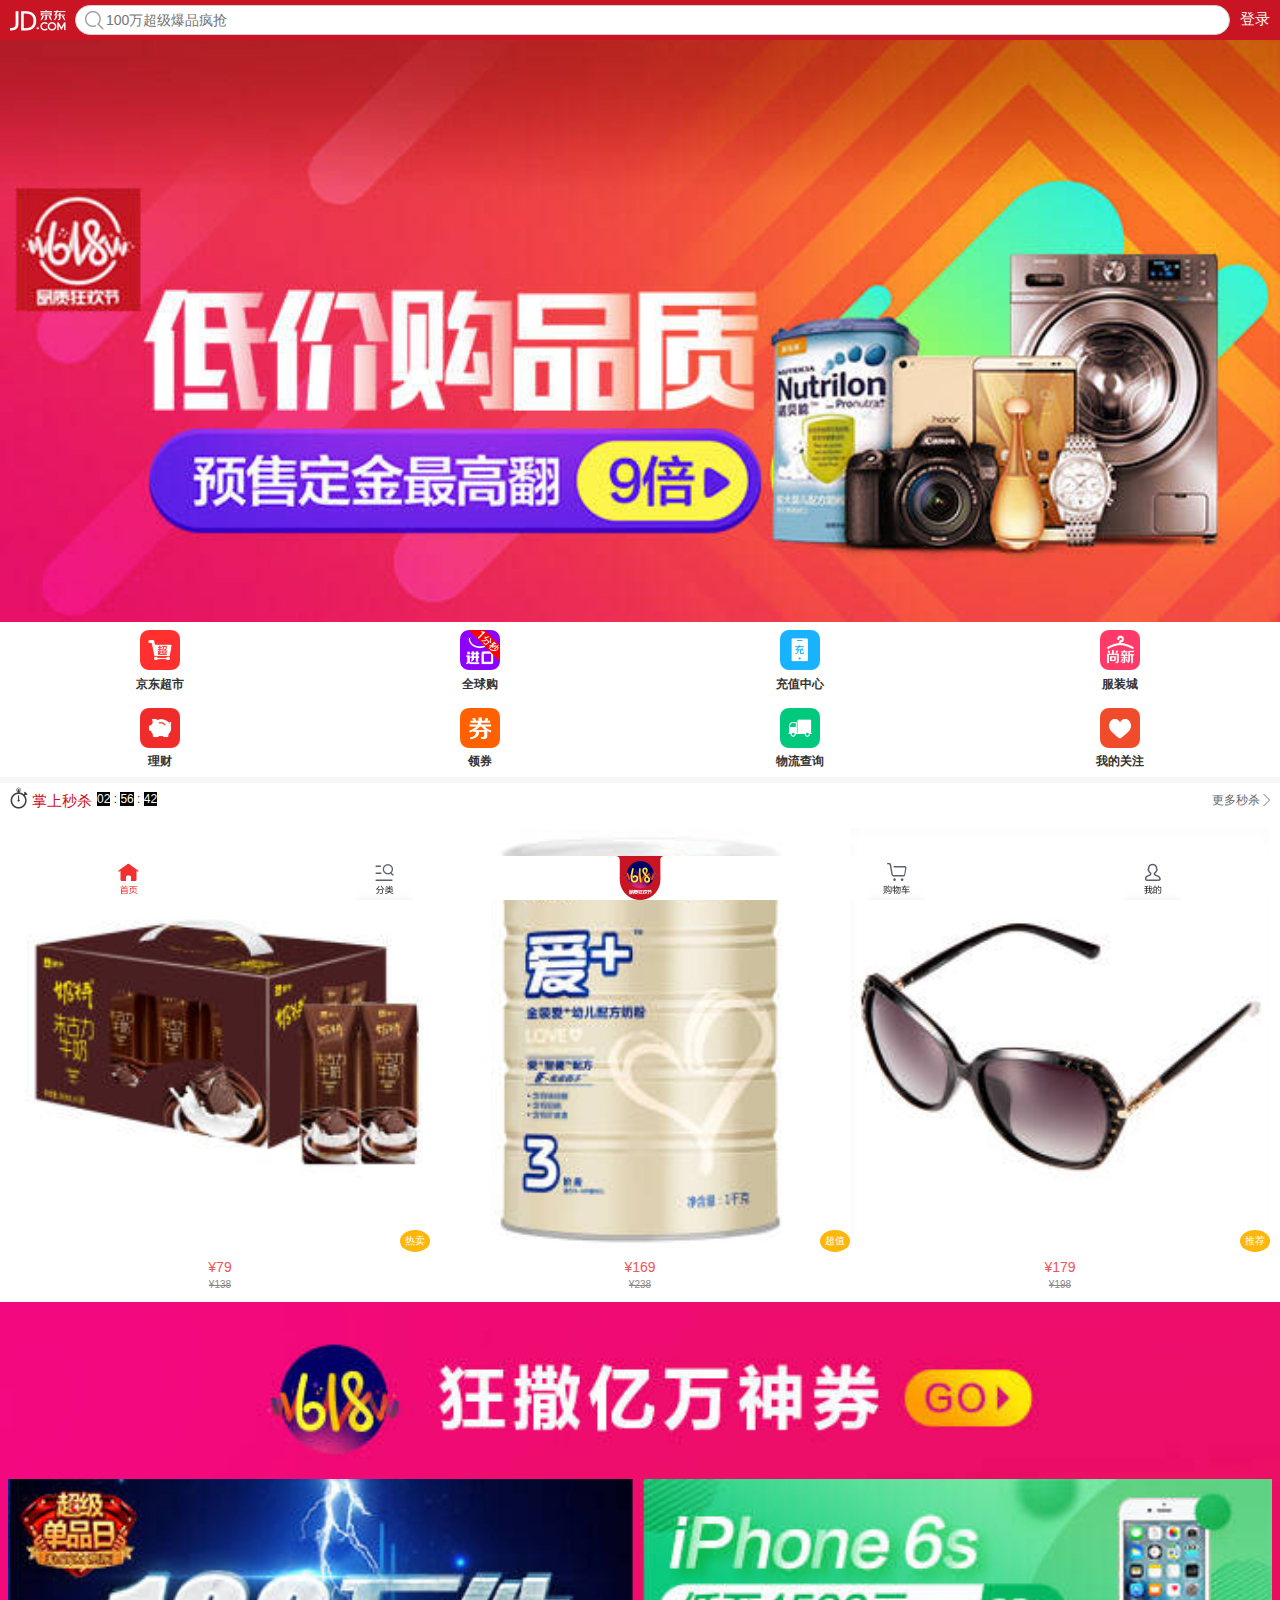
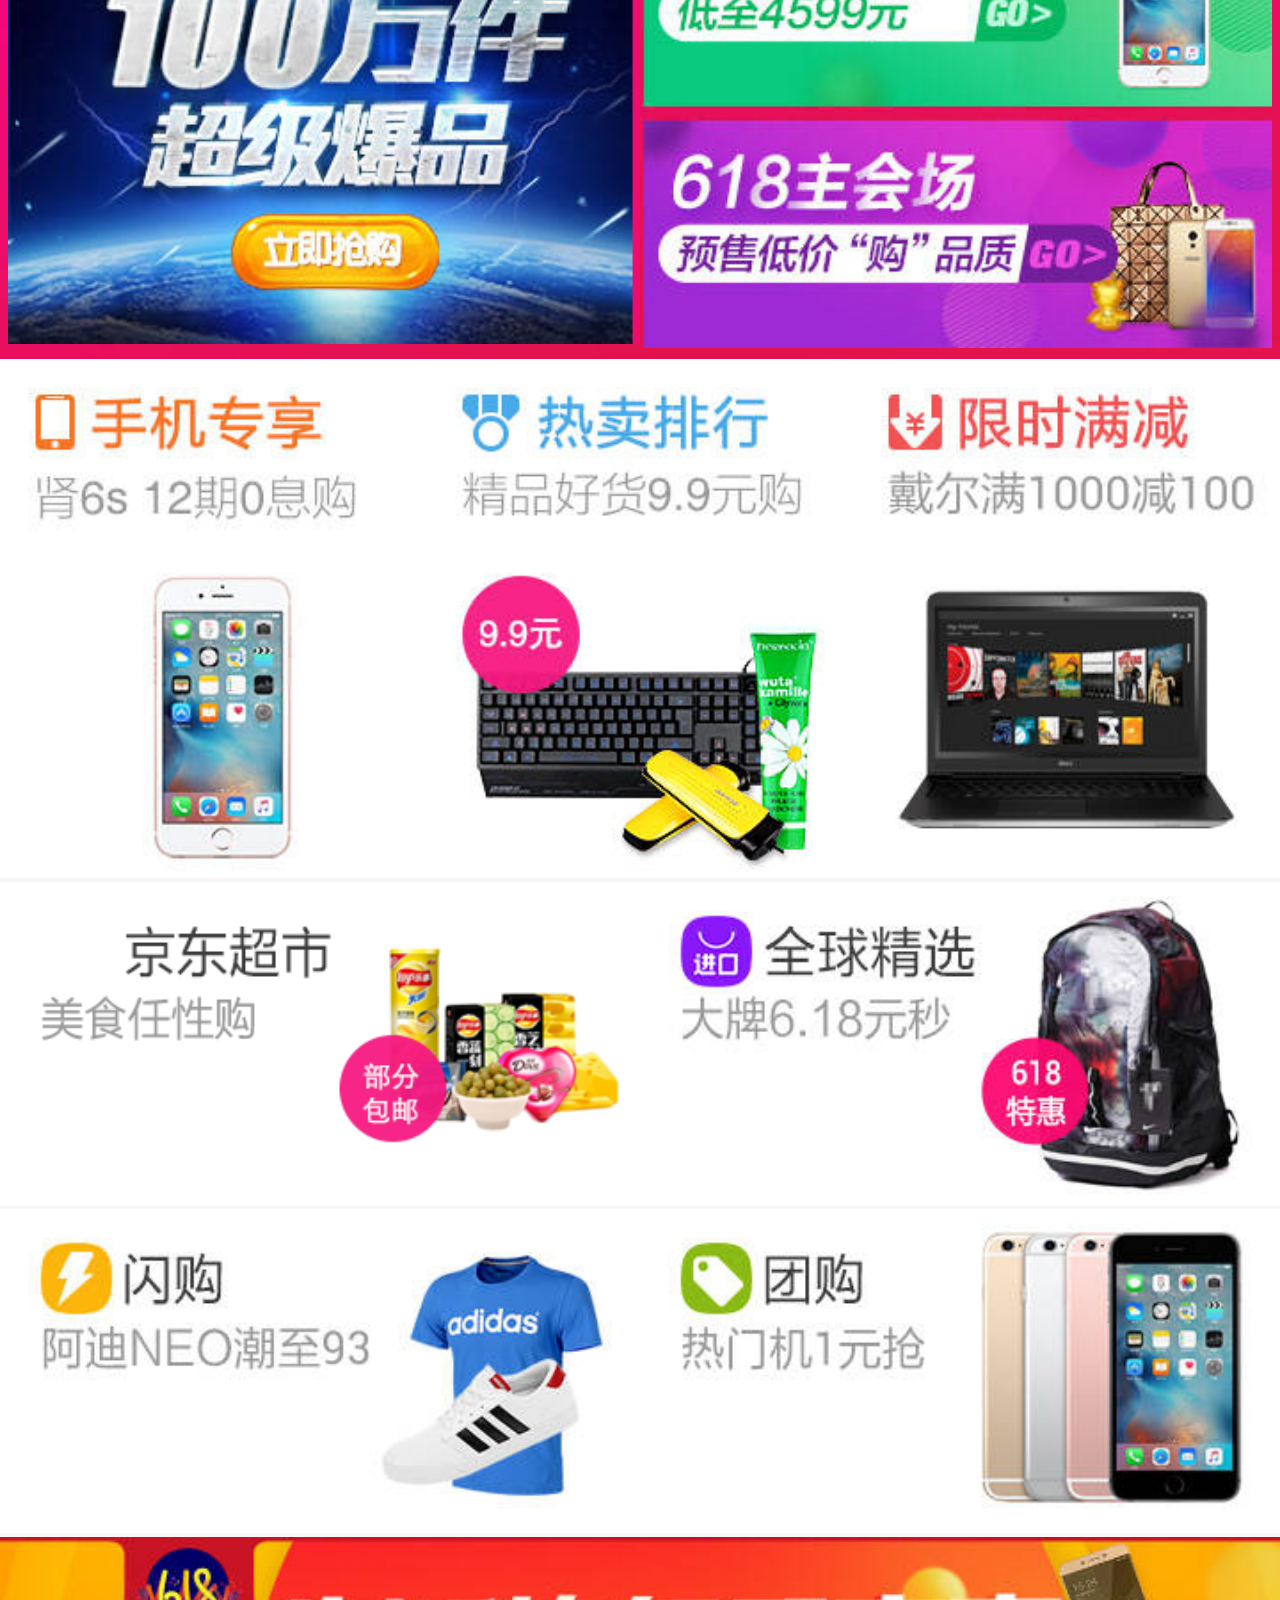
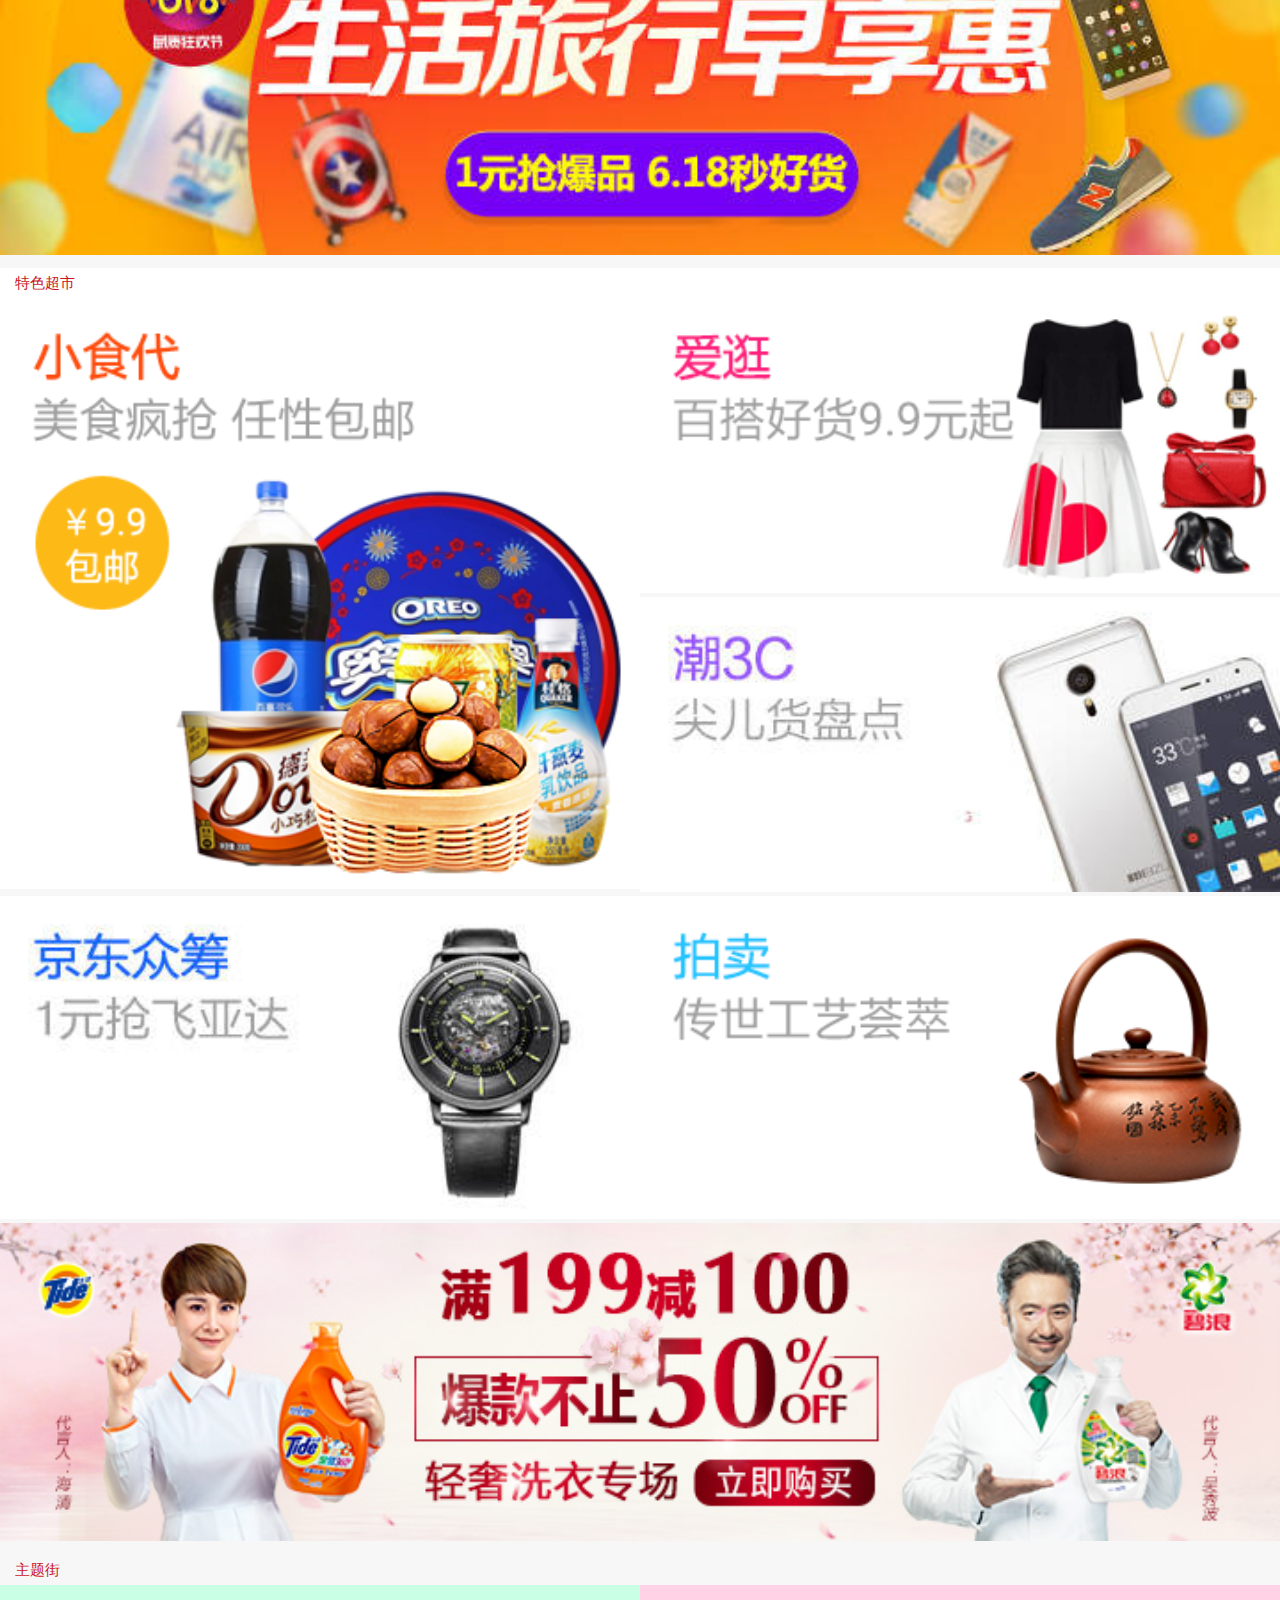
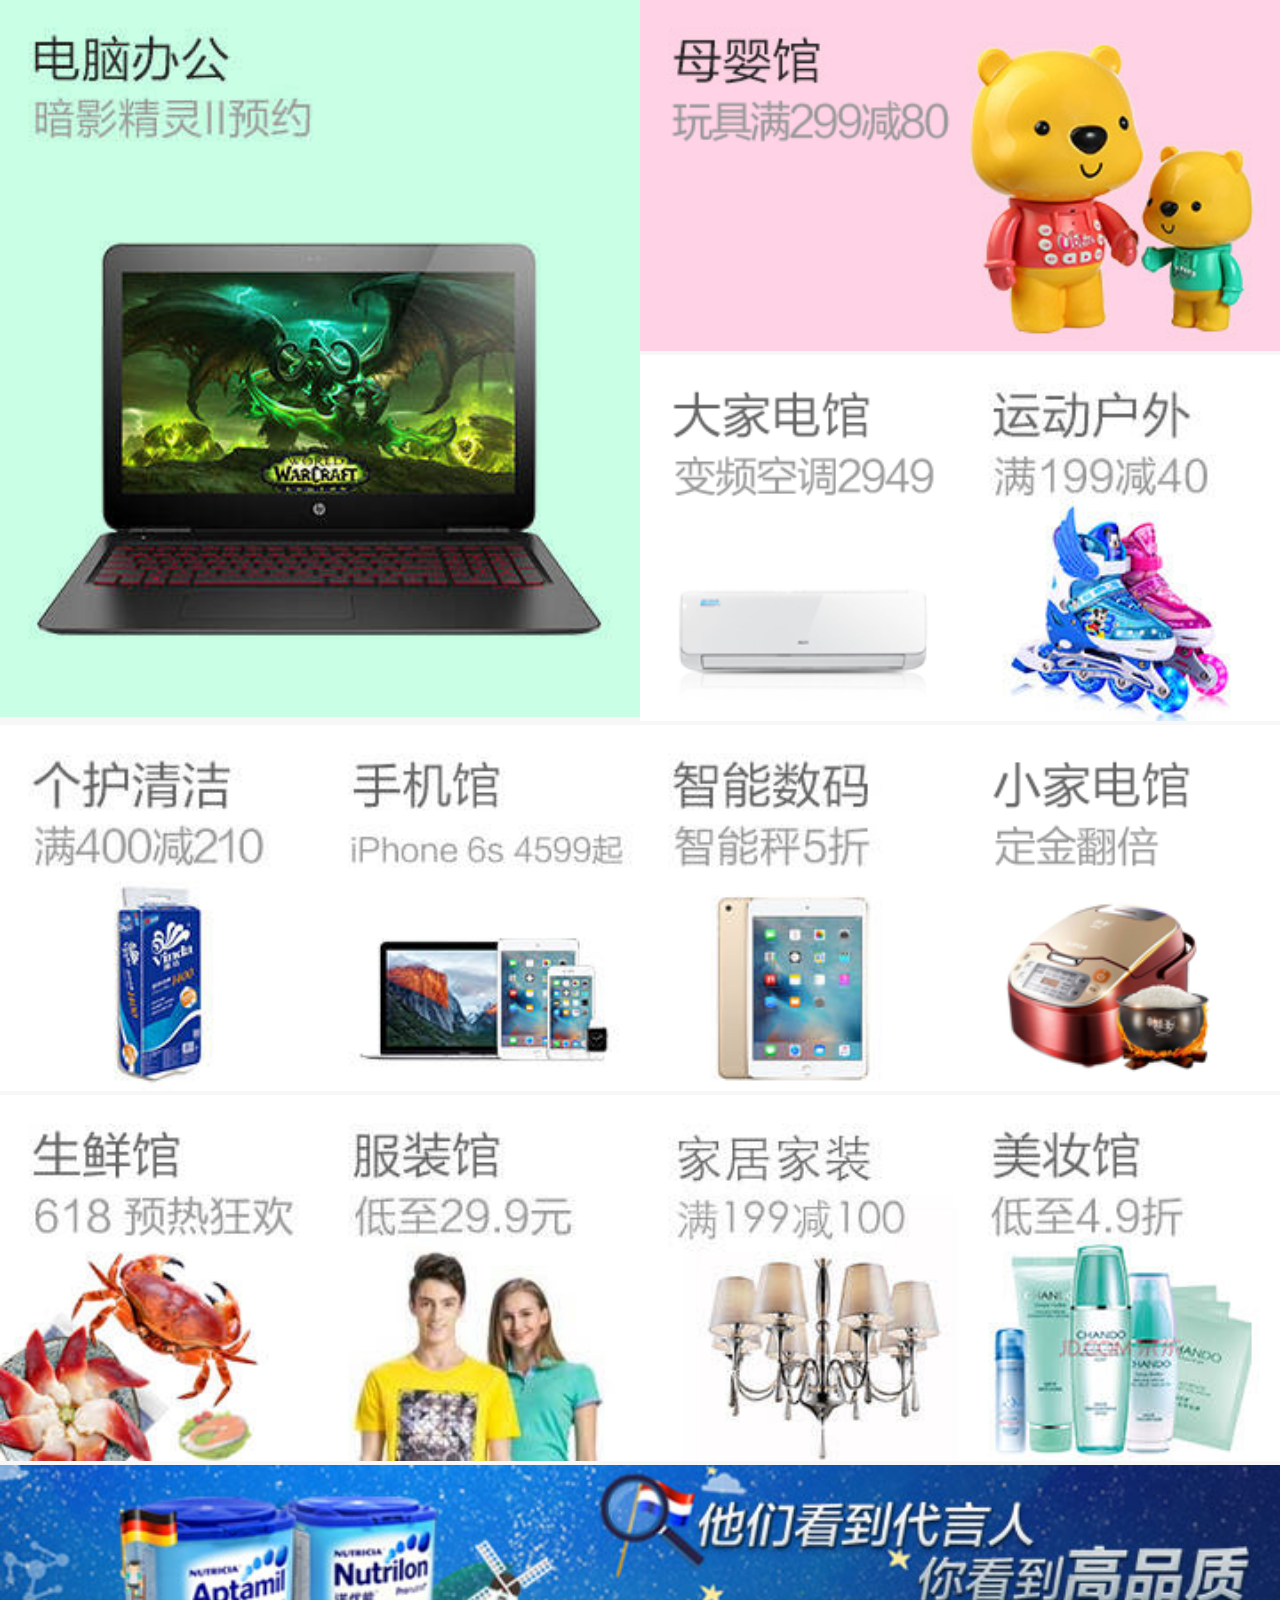
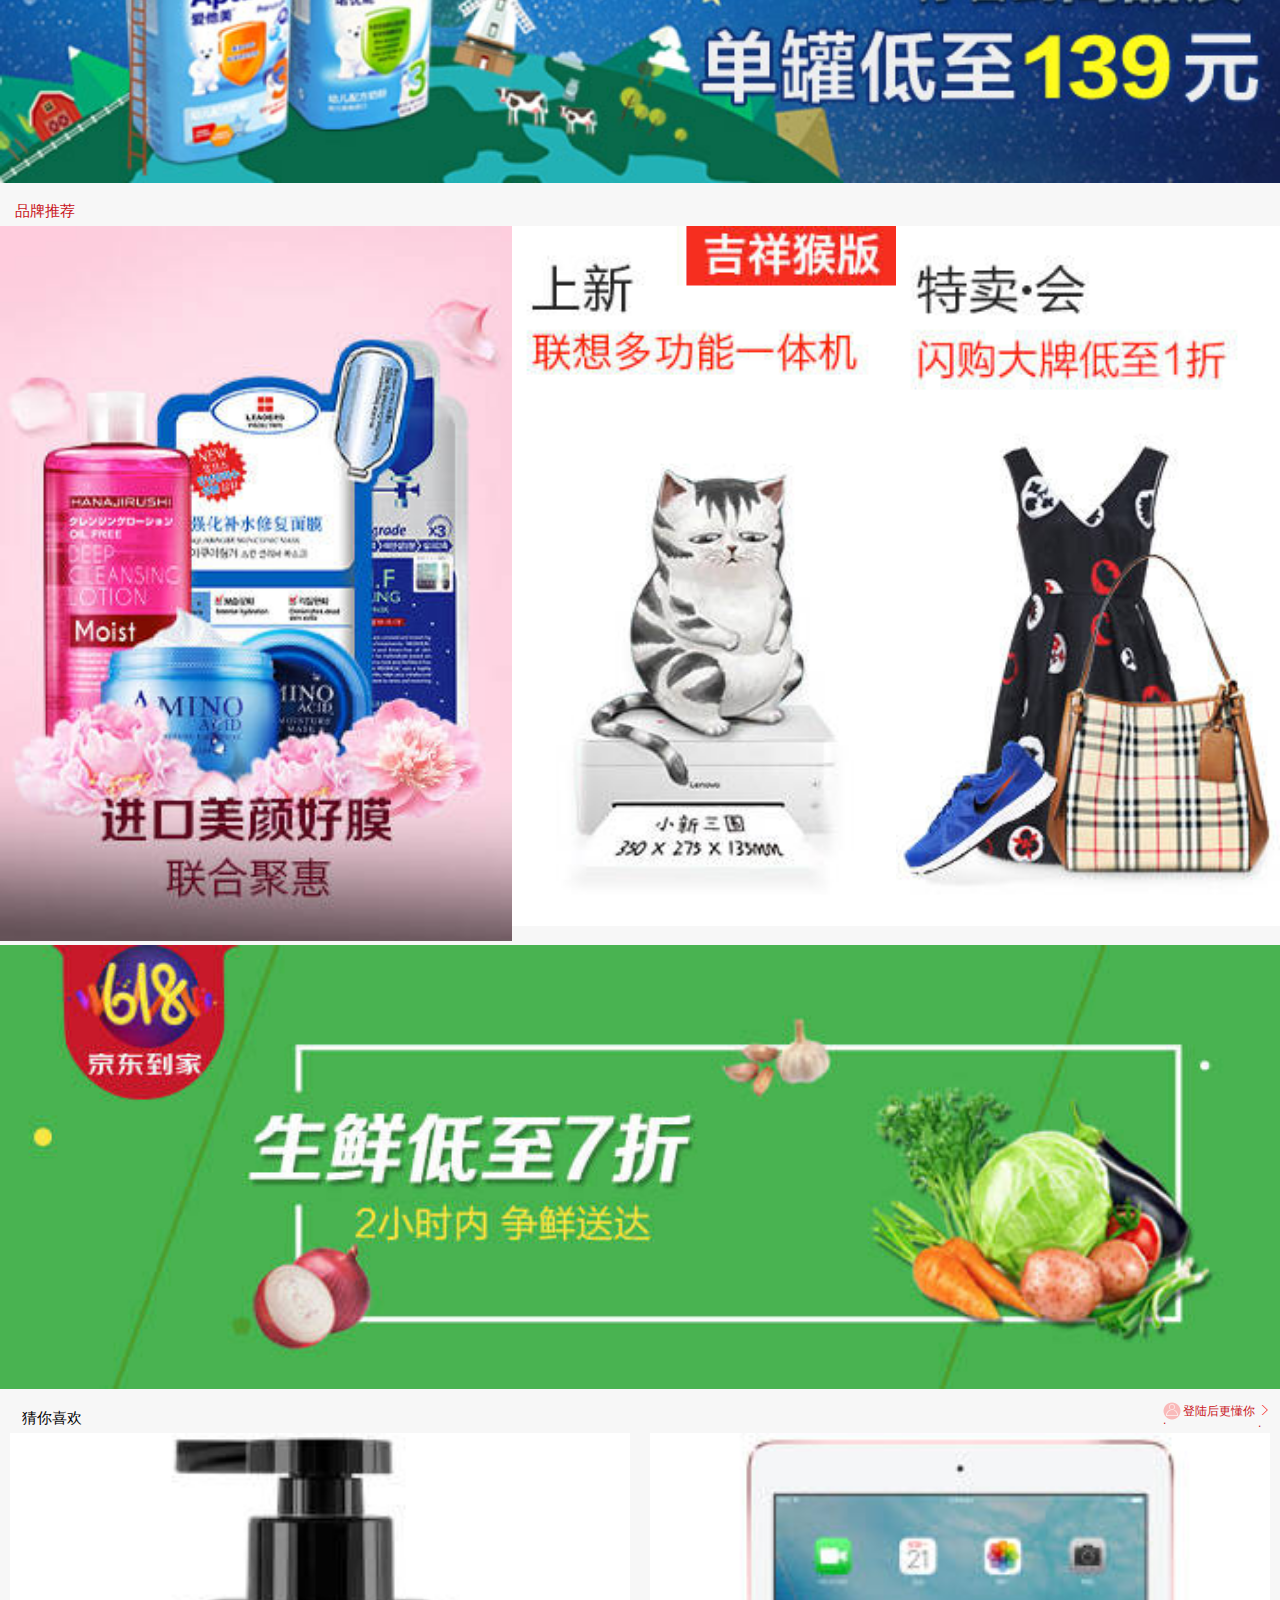
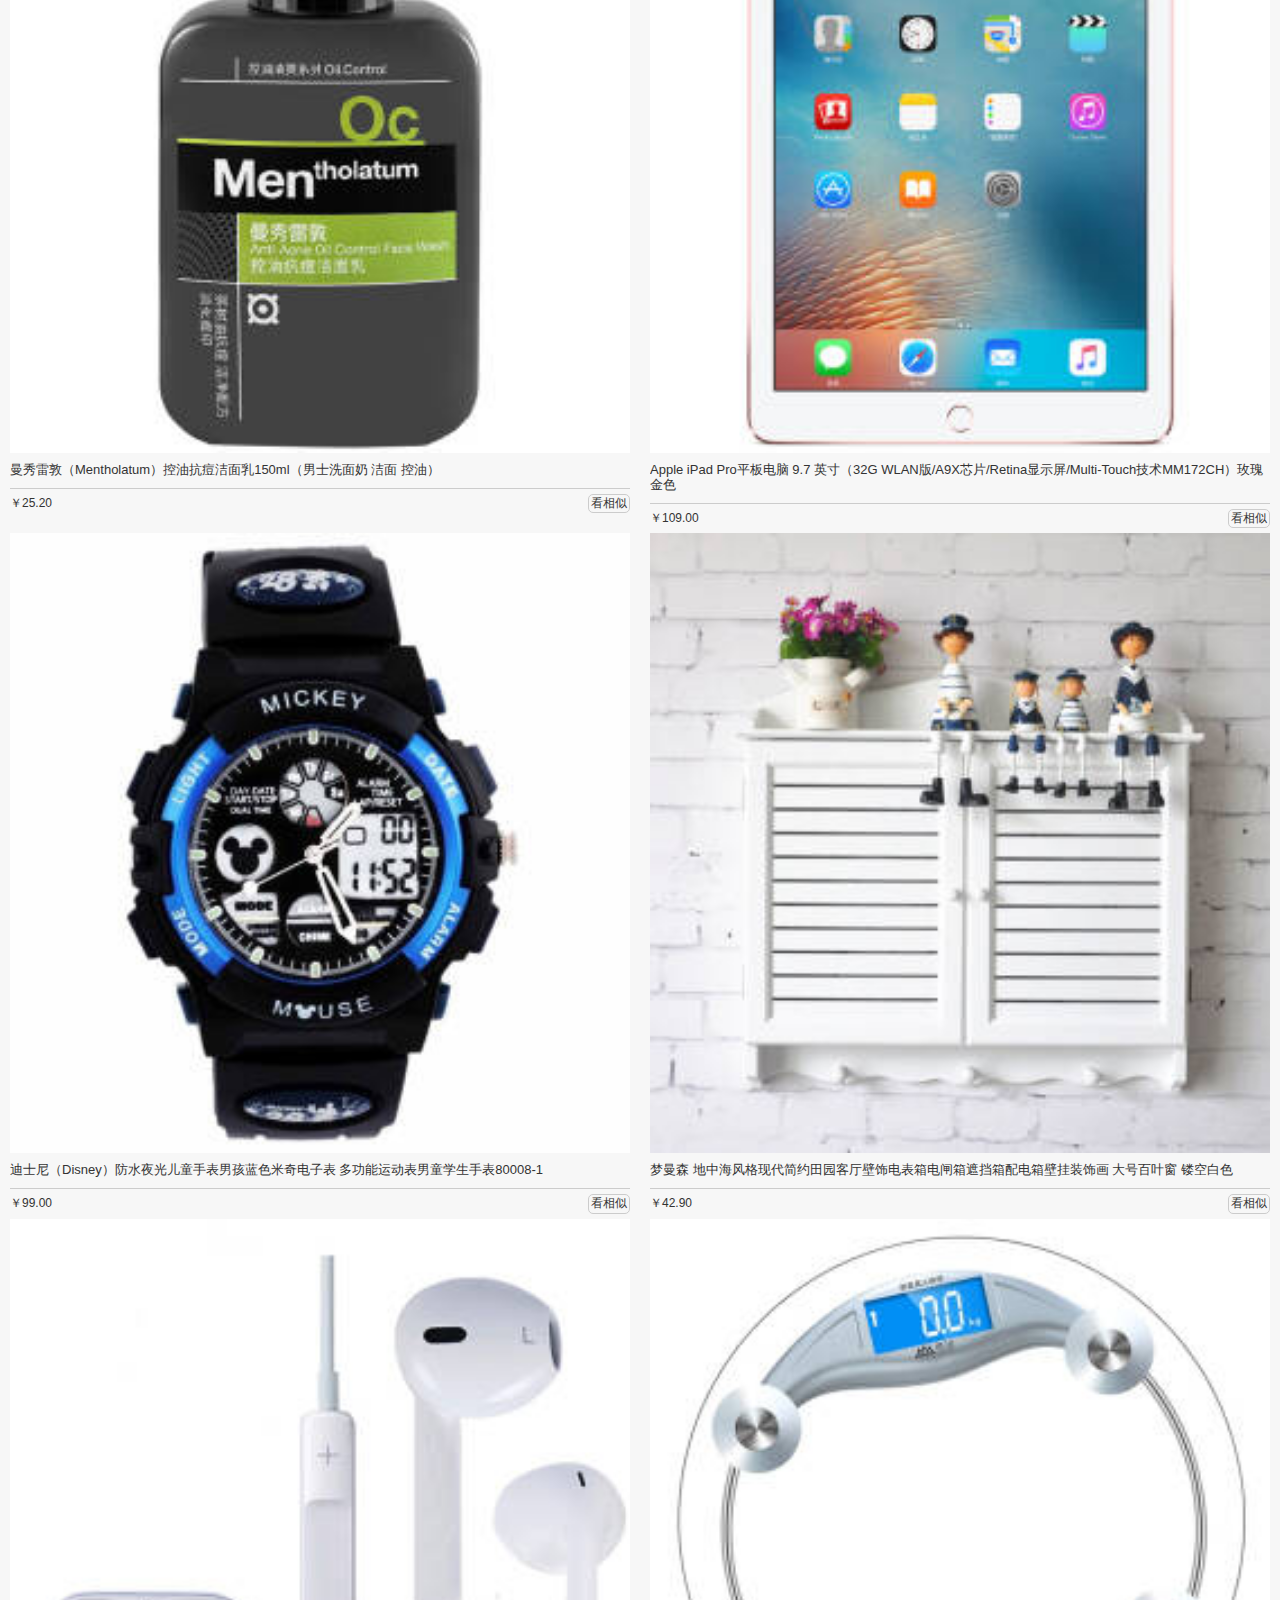
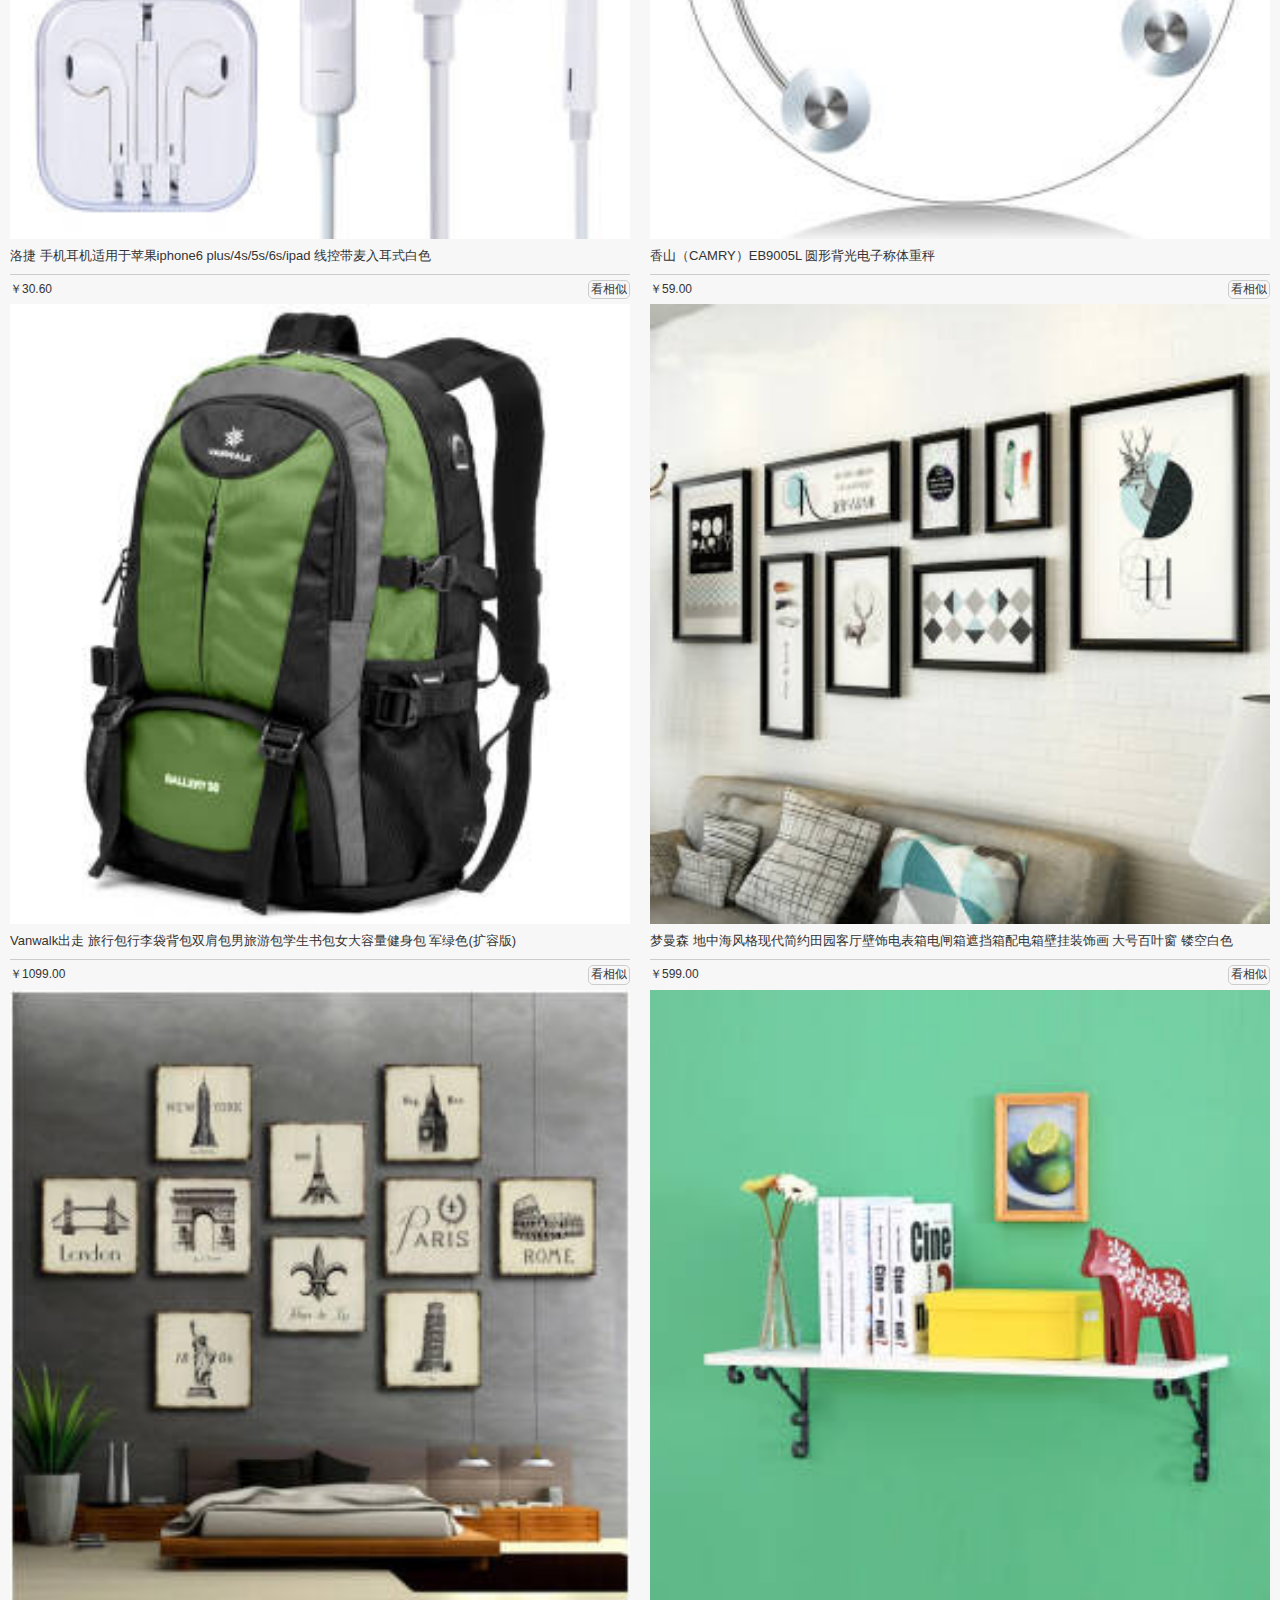
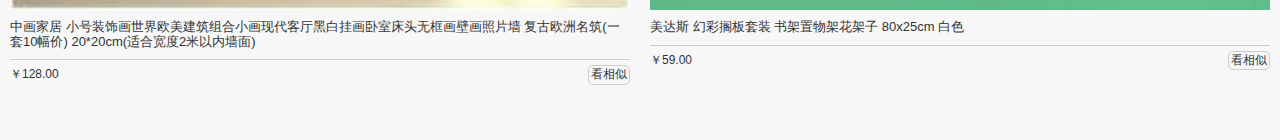
<file: web/index.html>
<!DOCTYPE html>
<html lang="en">
<head>
    <meta charset="UTF-8"/>
    <meta name="viewport" content="width=device-width,initial-scale=1.0"/>
    <title>jd</title>
    <link rel="stylesheet" type="text/css" href="css/normalize.css">
    <link rel="stylesheet" type="text/css" href="css/reset.css">
    <link rel="stylesheet" type="text/css" href="css/index.css">
    <link rel="shortcut icon" type="image/x-icon" href="favicon.ico"/>
</head>
<body>
<!-- 容器 -->
<div id="jd">
    <!-- 固定顶部搜索 -->
    <div class="jd_top">
        <!-- logo -->
        <div class="logo"></div>
        <!-- 搜索框 -->
        <div class="search">
            <i class="icon"></i>
            <!-- 搜索 -->
            <input type="text" placeholder="100万超级爆品疯抢">
        </div>
        <!-- 登录 -->
        <div class="go">
            <a href="javascript:;" class="login">登录</a>
        </div>
    </div>
    <!-- 内容 -->
    <div class="main">
        <!-- 轮播图 -->
        <div class="dong">
            <ul>
                <li><a href="javascript:;"><img src="./upload/slide_1.jpg" alt=""/></a></li>
            </ul>
        </div>
        <div class="nav">
            <ul>
                <li>
                    <a href="javascript:;">
                        <img src="./images/nav_1.png" alt=""/>
                        <b>京东超市</b>
                    </a>
                </li>
                <li>
                    <a href="javascript:;">
                        <img src="./images/nav_2.png" alt=""/>
                        <b>全球购</b>
                    </a>
                </li>
                <li>
                    <a href="javascript:;">
                        <img src="./images/nav_3.png" alt=""/>
                        <b>充值中心</b>
                    </a>
                </li>
                <li>
                    <a href="javascript:;">
                        <img src="./images/nav_4.png" alt=""/>
                        <b>服装城</b>
                    </a>
                </li>
                <li>
                    <a href="javascript:;">
                        <img src="./images/nav_5.png" alt=""/>
                        <b>理财</b>
                    </a>
                </li>
                <li>
                    <a href="javascript:;">
                        <img src="./images/nav_6.png" alt=""/>
                        <b>领券</b>
                    </a>
                </li>
                <li>
                    <a href="javascript:;">
                        <img src="./images/nav_7.png" alt=""/>
                        <b>物流查询</b>
                    </a>
                </li>
                <li>
                    <a href="javascript:;">
                        <img src="./images/nav_8.png" alt=""/>
                        <b>我的关注</b>
                    </a>
                </li>
            </ul>
        </div>
        <div class="seckill">
            <!-- 标题 -->
            <div class="title">
                <!-- 标题 -->
                <h6>掌上秒杀</h6>
                <!-- 倒计时 -->
                <div class="time">
                    <span>02</span>
                    <i>:</i>
                    <span>56</span>
                    <i>:</i>
                    <span>42</span>
                </div>
                <!-- 更多 -->
                <a href="javascript:;" class="more">更多秒杀</a>
            </div>
            <!-- 商品 -->
            <div class="shop">
                <ul>
                    <li>
                        <a href="javascript:;">
                            <img src="./upload/seckill_1.jpg" alt="">
                            <b>热卖</b>
                        </a>

                        <div class="price">
                            <span>¥79</span>
                            <span>¥138</span>
                        </div>
                    </li>
                    <li>
                        <a href="javascript:;">
                            <img src="./upload/seckill_2.jpg" alt="">
                            <b>超值</b>
                        </a>

                        <div class="price">
                            <span>¥169</span>
                            <span>¥238</span>
                        </div>
                    </li>
                    <li>
                        <a href="javascript:;">
                            <img src="./upload/seckill_3.jpg" alt="">
                            <b>推荐</b>
                        </a>

                        <div class="price">
                            <span>¥179</span>
                            <span>¥198</span>
                        </div>
                    </li>
                </ul>
            </div>
        </div>
        <!-- 活动 -->
        <div class="huodong">
            <img class="tu" src="./upload/banner_bg.jpg" alt="">
            <ul>
                <li>
                    <a href="javascript:;">
                        <img src="./upload/banner_1.jpg" alt="">
                    </a>
                </li>
                <li>
                    <a href="javascript:;">
                        <img src="./upload/banner_2.jpg" alt="">
                    </a>
                    <a href="javascript:;">
                        <img src="./upload/banner_3.jpg" alt="">
                    </a>
                </li>
            </ul>
        </div>
        <!-- 主营 -->
        <div class="zhuying">
            <ul class="box">
                <li><a href="javascript:;"><img src="./upload/major_1.jpg" alt=""/></a>
                </li>
                <li><a href="javascript:;"><img src="./upload/major_2.jpg" alt=""/></a>
                </li>
                <li><a href="javascript:;"><img src="./upload/major_3.jpg" alt=""/></a>
                </li>
            </ul>

            <ul class="box1">
                <li>
                    <a href=""><img src="./upload/major_4.jpg" alt=""/></a>
                </li>
                <li>
                    <a href=""><img src="./upload/major_5.jpg" alt=""/></a>
                </li>
                <li>
                    <a href=""><img src="./upload/major_6.jpg" alt=""/></a>

                </li>
                <li>
                    <a href=""><img src="./upload/major_7.jpg" alt=""/></a>
                </li>
            </ul>
        </div>
        <!-- 广告 -->
        <div class="advert">
            <img src="./upload/advert_1.jpg" alt="">
        </div>
        <!-- 特色超市 -->
        <div class="supermarket">
            <h2>特色超市</h2>
            <ul>
                <li><a href="javascript:;"><img src="./upload/market_1.jpg" alt=""/></a></li>
                <li><a href="javascript:;"><img src="./upload/market_2.jpg" alt=""/></a>
                    <a href="javascript:;"><img src="./upload/market_3.jpg" alt=""/></a>
                </li>
                <li><a href="javascript:;"><img src="./upload/market_4.jpg" alt=""/></a></li>
                <li><a href="javascript:;"><img src="./upload/market_5.jpg" alt=""/></a></li>
            </ul>
        </div>
        <!--广告-->
        <div class="advert">
            <img src="./upload/advert_3.jpg" alt="">
        </div>
        <!--主题街-->
        <div class="theme">
            <h2>主题街</h2>
            <ul>
                <li class="one"><a href="javascript:;" javascript:;=""><img src="./upload/theme_1.jpg" alt=""/></a></li>
                <li class="one"><a href="javascript:;" javascript:;=""><img src="./upload/theme_2.jpg" alt=""/></a></li>
                <li class="one two">
                    <a href="javascript:;" javascript:;=""><img src="./upload/theme_3.jpg" alt=""/></a>
                    <a href="javascript:;" javascript:;=""><img src="./upload/theme_4.jpg" alt=""/></a>
                </li>
                <li class="three">
                    <a href="javascript:;" javascript:;=""><img src="./upload/theme_5.jpg" alt=""/></a>
                    <a href="javascript:;" javascript:;=""><img src="./upload/theme_6.jpg" alt=""/></a>
                    <a href="javascript:;" javascript:;=""><img src="./upload/theme_7.jpg" alt=""/></a>
                    <a href="javascript:;" javascript:;=""><img src="./upload/theme_8.jpg" alt=""/></a>
                    <a href="javascript:;" javascript:;=""><img src="./upload/theme_9.jpg" alt=""/></a>
                    <a href="javascript:;" javascript:;=""><img src="./upload/theme_10.jpg" alt=""/></a>
                    <a href="javascript:;" javascript:;=""><img src="./upload/theme_11.jpg" alt=""/></a>
                    <a href="javascript:;" javascript:;=""><img src="./upload/theme_12.jpg" alt=""/></a>
                </li>
            </ul>
        </div>
        <!--广告-->
        <div class="advert">
            <img src="./upload/advert_4.jpg" alt="">
        </div>
        <!--品牌推荐-->
        <div class="pinpai">
            <h2>品牌推荐</h2>
            <ul>
                <li><a href="javascript:;"><img src="./upload/brand_1.jpg" alt=""/></a></li>
                <li><a href="javascript:;"><img src="./upload/brand_2.jpg" alt=""/></a></li>
                <li><a href="javascript:;"><img src="./upload/brand_3.jpg" alt=""/></a></li>
            </ul>
        </div>
        <!--广告-->
        <div class="advert">
            <img src="./upload/advert_7.jpg" alt="">
        </div>
        <!--猜你喜欢-->
        <div class="love">
            <!--上半部分-->
            <div class="love_top">
                <h2>猜你喜欢</h2>
                <a href="javascript:;">登陆后更懂你</a>
            </div>
            <!--下半部分-->
            <div class="love_bottom">
                <div class="item">
                    <a href="javascript:;"><img src="./upload/item_1.jpg" alt=""/></a>

                    <p>曼秀雷敦（Mentholatum）控油抗痘洁面乳150ml（男士洗面奶 洁面 控油）</p>

                    <div class="price">
                        <span>￥25.20</span>
                        <a href="javascript:;">看相似</a>
                    </div>

                </div>
                <div class="item">
                    <a href="javascript:;"><img src="./upload/item_2.jpg" alt=""/></a>

                    <p>Apple iPad Pro平板电脑 9.7 英寸（32G WLAN版/A9X芯片/Retina显示屏/Multi-Touch技术MM172CH）玫瑰金色</p>

                    <div class="price">
                        <span>￥109.00</span>
                        <a href="javascript:;">看相似</a>
                    </div>

                </div>
                <div class="item">
                    <a href="javascript:;"><img src="./upload/item_3.jpg" alt=""/></a>

                    <p>迪士尼（Disney）防水夜光儿童手表男孩蓝色米奇电子表 多功能运动表男童学生手表80008-1</p>

                    <div class="price">
                        <span>￥99.00</span>
                        <a href="javascript:;">看相似</a>
                    </div>

                </div>
                <div class="item">
                    <a href="javascript:;"><img src="./upload/item_4.jpg" alt=""/></a>

                    <p>梦曼森 地中海风格现代简约田园客厅壁饰电表箱电闸箱遮挡箱配电箱壁挂装饰画 大号百叶窗 镂空白色</p>

                    <div class="price">
                        <span>￥42.90</span>
                        <a href="javascript:;">看相似</a>
                    </div>

                </div>
                <div class="item">
                    <a href="javascript:;"><img src="./upload/item_5.jpg" alt=""/></a>

                    <p>洛捷 手机耳机适用于苹果iphone6 plus/4s/5s/6s/ipad 线控带麦入耳式白色</p>

                    <div class="price">
                        <span>￥30.60</span>
                        <a href="javascript:;">看相似</a>
                    </div>

                </div>
                <div class="item">
                    <a href="javascript:;"><img src="./upload/item_6.jpg" alt=""/></a>

                    <p>香山（CAMRY）EB9005L 圆形背光电子称体重秤</p>

                    <div class="price">
                        <span>￥59.00</span>
                        <a href="javascript:;">看相似</a>
                    </div>

                </div>
                <div class="item">
                    <a href="javascript:;"><img src="./upload/item_7.jpg" alt=""/></a>

                    <p>Vanwalk出走 旅行包行李袋背包双肩包男旅游包学生书包女大容量健身包 军绿色(扩容版)</p>

                    <div class="price">
                        <span>￥1099.00</span>
                        <a href="javascript:;">看相似</a>
                    </div>

                </div>
                <div class="item">
                    <a href="javascript:;"><img src="./upload/item_8.jpg" alt=""/></a>

                    <p>梦曼森 地中海风格现代简约田园客厅壁饰电表箱电闸箱遮挡箱配电箱壁挂装饰画 大号百叶窗 镂空白色</p>

                    <div class="price">
                        <span>￥599.00</span>
                        <a href="javascript:;">看相似</a>
                    </div>

                </div>
                <div class="item">
                    <a href="javascript:;"><img src="./upload/item_9.jpg" alt=""/></a>

                    <p>中画家居 小号装饰画世界欧美建筑组合小画现代客厅黑白挂画卧室床头无框画壁画照片墙 复古欧洲名筑(一套10幅价) 20*20cm(适合宽度2米以内墙面)</p>

                    <div class="price">
                        <span>￥128.00</span>
                        <a href="javascript:;">看相似</a>
                    </div>

                </div>
                <div class="item">
                    <a href="javascript:;"><img src="./upload/item_10.jpg" alt=""/></a>

                    <p>美达斯 幻彩搁板套装 书架置物架花架子 80x25cm 白色</p>

                    <div class="price">
                        <span>￥59.00</span>
                        <a href="javascript:;">看相似</a>
                    </div>

                </div>
            </div>
        </div>
        <!-- main结束 -->
    </div>
    <!-- 固定底部工具栏 -->
    <div class="footer">
        <ul>
            <li><a href="javascript:;"><img src="./images/index-icon.png" alt=""/></a></li>
            <li><a href="javascript:;"><img src="./images/sort-icon.png" alt=""/></a></li>
            <li><a href="javascript:;"><img src="./images/618-icon.png" alt=""/></a></li>
            <li><a href="javascript:;"><img src="./images/cart-icon.png" alt=""/></a></li>
            <li><a href="javascript:;"><img src="./images/center-icon.png" alt=""/></a></li>
        </ul>
    </div>
</div>
</body>
</html>
</file>
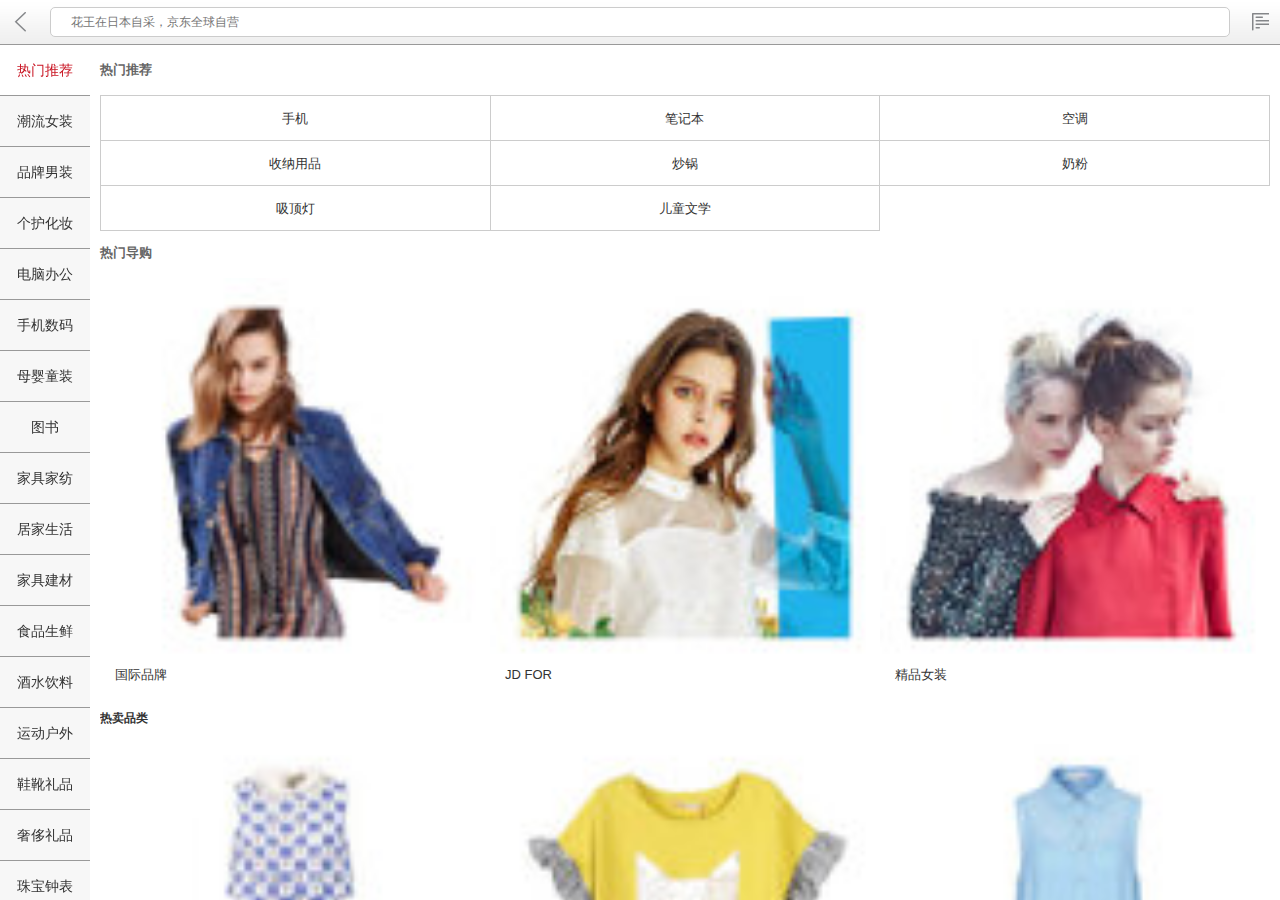
<file: web/sort.html>
<!DOCTYPE html>
<html lang="en">
<head>
    <meta charset="UTF-8" />
    <title>分页</title>
    <link rel="stylesheet" type="text/css" href="css/normalize.css">
    <link rel="stylesheet" type="text/css" href="css/reset.css">
    <link rel="stylesheet" type="text/css" href="css/sort.css">
    <link rel="shortcut icon" type="image/x-icon" href="favicon.ico"/>
</head>
<body>
    <div class="sort">
        <!--顶部-->
        <div class="header">
            <!--返回按钮-->
            <a href="javascript:;" class="back"></a>
            <!--搜索框-->
            <div class="search">
                <input type="text" placeholder="花王在日本自采，京东全球自营"/>
            </div>
            <!--菜单按钮-->
            <a href="javascript:;" class="menu"></a>
        </div>
        <!--主体-->
        <div class="main">
            <aside class="aside" id="wrapper">
                <ul>
                    <li class="active">热门推荐</li>
                    <li>潮流女装</li>
                    <li>品牌男装</li>
                    <li>个护化妆</li>
                    <li>电脑办公</li>
                    <li>手机数码</li>
                    <li>母婴童装</li>
                    <li>图书</li>
                    <li>家具家纺</li>
                    <li>居家生活</li>
                    <li>家具建材</li>
                    <li>食品生鲜</li>
                    <li>酒水饮料</li>
                    <li>运动户外</li>
                    <li>鞋靴礼品</li>
                    <li>奢侈礼品</li>
                    <li>珠宝钟表</li>
                    <li>玩具乐器</li>
                    <li>内衣配饰</li>
                    <li>汽车用品</li>
                    <li>音像制品</li>
                    <li>医药保健</li>
                    <li>计生情趣</li>
                    <li>京东金融</li>
                    <li>生活旅行</li>
                    <li>宠物农资</li>
                </ul>
            </aside>
            <div class="section">
                <!--推荐-->
                <div class="tuijian">
                    <h2>热门推荐</h2>
                    <ul>
                        <li>手机</li>
                        <li>笔记本</li>
                        <li>空调</li>
                        <li>收纳用品</li>
                        <li>炒锅</li>
                        <li>奶粉</li>
                        <li>吸顶灯</li>
                        <li>儿童文学</li>
                    </ul>
                </div>
                <!--导购-->
                <div class="daogou">
                    <h2>热门导购</h2>
                    <ul>
                        <li>
                            <a href="javascript:;">
                                <img src="./upload/sort_1.jpg" alt=""/>
                                <span>国际品牌</span>
                            </a>
                        </li>
                        <li>
                            <a href="javascript:;">
                                <img src="./upload/sort_2.jpg" alt=""/>
                                <span>JD FOR</span>
                            </a>
                        </li>
                        <li>
                            <a href="javascript:;">
                                <img src="./upload/sort_3.jpg" alt=""/>
                                <span>精品女装</span>
                            </a>
                        </li>

                    </ul>
                </div>
                <!--品类-->
                <div class="pinlei">
                    <h4>热卖品类</h4>
                    <ul>
                        <li>
                            <a href="javascript:;">
                                <img src="./upload/sort_4.jpg" alt="">
                                <span>连衣裙</span>
                            </a>
                        </li>
                        <li>
                            <a href="javascript:;">
                                <img src="./upload/sort_5.jpg" alt="">
                                <span>短袖T恤</span>
                            </a>
                        </li>
                        <li>
                            <a href="javascript:;">
                                <img src="./upload/sort_6.jpg" alt="">
                                <span>短袖雪纺衫</span>
                            </a>
                        </li>
                        <li>
                            <a href="javascript:;">
                                <img src="./upload/sort_7.jpg" alt="">
                                <span>白衬衫</span>
                            </a>
                        </li>
                        <li>
                            <a href="javascript:;">
                                <img src="./upload/sort_8.jpg" alt="">
                                <span>阔腿裤</span>
                            </a>
                        </li>
                        <li>
                            <a href="javascript:;">
                                <img src="./upload/sort_9.jpg" alt="">
                                <span>短裤</span>
                            </a>
                        </li>
                        <li>
                            <a href="javascript:;">
                                <img src="./upload/sort_10.jpg" alt="">
                                <span>针织开衫</span>
                            </a>
                        </li>
                        <li>
                            <a href="javascript:;">
                                <img src="./upload/sort_11.jpg" alt="">
                                <span>宽松卫衣</span>
                            </a>
                        </li>
                        <li>
                            <a href="javascript:;">
                                <img src="./upload/sort_12.jpg" alt="">
                                <span>牛仔半裙</span>
                            </a>
                        </li>
                    </ul>
                </div>
                <div class="pinlei">
                    <h2>裙装</h2>
                    <ul>
                        <li>
                            <a href="javascript:;">
                                <img src="./upload/sort_13.jpg" alt="">
                                <span>新品裙装</span>
                            </a>
                        </li>
                        <li>
                            <a href="javascript:;">
                                <img src="./upload/sort_14.jpg" alt="">
                                <span>印花连衣裙</span>
                            </a>
                        </li>
                        <li>
                            <a href="javascript:;">
                                <img src="./upload/sort_15.jpg" alt="">
                                <span>雪纺连衣裙</span>
                            </a>
                        </li>
                    </ul>
                </div>
            </div>
        </div>
    </div>
    <script src="./js/iscroll.js"></script>
    <script>
        var myScroll = new IScroll('#wrapper');
    </script>
</body>
</html>
</file>
<file: web/css/index.css>
/* 固定搜索栏 */
#jd .jd_top {
    position: fixed;
    top: 0;
    left: 0;
    width: 100%;
    height: 40px;
    background-color: #c91523;
    z-index: 10;
}

/* logo */
#jd .jd_top .logo {
    position: absolute;
    top: 10px;
    left: 10px;
    width: 56px;
    height: 21px;
    /* background-position: ; */
    background: url("../images/jd-sprites.png") no-repeat 0 -109px;
    background-size: 200px 200px;
}

/* 搜索框 */
#jd .jd_top .search {
    position: relative;
    width: 100%;
    height: 100%;
    padding-right: 50px;
    padding-left: 75px;
    box-sizing: border-box;
}

/* 放大镜 */
#jd .jd_top .search i.icon {
    position: absolute;
    top: 10px;
    left: 85px;
    width: 20px;
    height: 20px;
    background-position: -60px -109px;
    background-image: url("../images/jd-sprites.png");
    background-size: 200px 200px;
}

/* 搜索框 */
#jd .jd_top .search input {
    margin-top: 5px;
    width: 100%;
    height: 30px;
    border: 1px solid #ccc;
    border-radius: 15px;
    padding-left: 30px;
    font-size: 14px;
    box-sizing: border-box;

}

/* 登录 */
#jd .jd_top .go .login {
    position: absolute;
    right: 10px;
    top: 10px;
    /* line-height: 40px; */
    color: #fff;
    font: 15px "微软雅黑";

}

/* 内容 */
/* 轮播图 */
.main .dong {
    width: 100%;
    /* padding-bottom: 50px; */
}

.main .dong img {
    width: 100%;
    vertical-align: middle;
}

/* 导航 */
.main {
    padding-bottom: 50px;
}

.main .nav {
    width: 100%;
    background-color: #fff;
}

.main .nav ul {
    width: 100%;
    overflow: hidden;
}

.main .nav ul li {
    float: left;
    width: 25%;
    text-align: center;
    padding: 8px 0px;
}

.main .nav ul li a {
    display: block;
    width: 100%;
    height: 100%;
}

.main .nav ul li img {
    width: 40px;
    height: 40px;
}

.main .nav ul li a b {
    display: block;
    padding-top: 4px;
}

/* 秒杀 */

.main .seckill {
    padding: 0 10px;
    margin-top: 6px;
    background-color: #FFF;
}

.main .seckill .title {
    line-height: 1;
    padding: 10px 0;
    overflow: hidden;
}

.main .seckill .title h6 {
    padding-left: 22px;
    margin-right: 5px;
    font-size: 15px;
    font-weight: normal;
    color: #CA1327;
    float: left;
    position: relative;
}

.main .seckill .title h6:before {
    content: '';
    display: block;
    position: absolute;
    top: -8px;
    left: 0;
    width: 20px;
    height: 26px;
    background-image: url(../images/jd-sprites.png);
    background-size: 200px 200px;
    background-position: -84px -107px;
}

.main .seckill .time {
    float: left;
}

.main .seckill .time span {
    background-color: #000;
    color: #fff;
}

.main .seckill .more {
    display: block;
    line-height: 15px;
    padding-right: 10px;
    font-size: 12px;
    color: #666;
    float: right;
    position: relative;
}

.main .seckill .more:before {
    content: '';
    display: block;
    position: absolute;
    top: 1px;
    right: 0;
    width: 7px;
    height: 12px;
    background-image: url(../images/jd-sprites.png);
    background-size: 200px 200px;
    background-position: -186px -51px;
}

/* // 购物 */
.main .seckill .shop {
    padding: 10px 0;
    overflow: hidden;
}

.main .seckill .shop li {
    width: 33.333%;
    /* padding: 0 10px; */
    float: left;
    box-sizing: border-box;
    overflow: hidden
}

.main .seckill .shop a {
    width: 100%;
    display: block;
    position: relative;
}

.main .seckill .shop a img {
    width: 100%;
    height: 100%;
}

.main .seckill .shop b {
    display: block;
    position: absolute;
    bottom: 0;
    right: 0;
    padding: 5px;
    color: #FFF;
    font-size: 10px;
    font-weight: normal;
    border-radius: 50%;
    background-color: #fdb60a;
}

.main .seckill .price {
    text-align: center;
    font-size: 14px;
    line-height: 14px;
}

.main .seckill .price span {
    display: block;
    margin-top: 8px;
    color: #ed5657;
}

.main .seckill .price span:last-child {
    margin-top: 4px;
    color: #888;
    text-decoration: line-through;
    font-size: 10px;
}

/* 活动 */
.main {
    width: 100%;
}

.main .huodong {
    position: relative;
    width: 100%;
    /* overflow: hidden; */
}

.main .huodong .tu {
    width: 100%;
    vertical-align: middle;
}

.main .huodong ul {
    position: absolute;
    left: 0;
    bottom: 8px;
    width: 100%;
    padding: 0px 8px;
    box-sizing: border-box;
}

.main .huodong li {
    width: 50%;
    float: left;
    box-sizing: border-box;
}

.main .huodong li a {
    width: 100%;
    height: 100%;
    display: block;
}

.main .huodong li a img {
    width: 100%;
    height: 100%;
}

/* 主营 */
.main .zhuying {
    width: 100%;
    /* overflow: hidden; */
}

.main .zhuying .box {
    overflow: hidden;
    width: 100%;
}

.main .zhuying .box li {
    width: 33.333%;
    float: left;

}

.main .zhuying .box li img {
    width: 100%;
    height: 100%;
}

.main .zhuying .box1 {
    width: 100%;
    overflow: hidden;
}

.main .zhuying .box1 li {
    float: left;
    width: 50%;

}

.main .zhuying .box1 li a {
    width: 100%;
    display: block;
}

.main .zhuying .box1 li a img {
    width: 100%;
}

/* 广告 */
.main .advert {
    width: 100%;
}

.main .advert img {
    width: 100%;
}

/* 特色超市 */

.main .supermarket {
    width: 100%;
    background-color: #fff;
}

.main .supermarket h2 {
    margin-top: 10px;
    padding-left: 15px;
    height: 30px;
    line-height: 30px;
    color: #c91523;
    font-size: 15px;
    font-weight: normal;
}

.main .supermarket ul {
    width: 100%;
}

.main .supermarket ul li {
    width: 50%;
    float: left;
}

.main .supermarket ul li a {
    display: block;
    width: 100%;
}

.main .supermarket ul li a img {
    width: 100%;
}

/*主题街*/
.main .theme {
    width: 100%;
}

.main .theme h2 {
    margin-top: 10px;
    padding-left: 15px;
    height: 30px;
    line-height: 30px;
    color: #c91523;
    font-size: 15px;
    font-weight: normal;
}

.main .theme ul {
    width: 100%;
    overflow: hidden;
}

.main .theme ul li.one {
    float: left;
    width: 50%;
}

.main .theme ul li.one a {
    display: block;
    width: 100%;
}

.main .theme ul li.one a img {
    width: 100%;
}

.main .theme ul li.two a {
    width: 50%;
    float: left;
}

.main .theme ul li.two a img {
    width: 100%;
}

.main .theme ul li.three a {
    display: block;
    float: left;
    width: 25%;
}

.main .theme ul li.three a img {
    width: 100%;
}

/*品牌推荐*/
.main .pinpai {
    width: 100%;
}

.main .pinpai h2 {
    margin-top: 10px;
    padding-left: 15px;
    height: 30px;
    line-height: 30px;
    color: #c91523;
    font-size: 15px;
    font-weight: normal;
}

.main .pinpai ul {
    width: 100%;
}

.main .pinpai li {
    float: left;
    width: 30%;
}

.main .pinpai ul li:first-child {
    width: 40%;
}

.main .pinpai ul li a {
    display: block;
    width: 100%;
}

.main .pinpai ul li a img {
    width: 100%;
}

/*猜你喜欢*/
.main .love {
    width: 100%;
    box-sizing: border-box;
}

.main .love .love_top {
    width: 100%;
    height: 36px;
    line-height: 36px;
    padding: 0 10px;
    box-sizing: border-box;
}

.main .love .love_top h2 {
    margin-top: 10px;
    padding-left: 12px;
    height: 30px;
    line-height: 30px;
    color: #000;
    font-size: 15px;
    font-weight: normal;
    float: left;
}

.main .love .love_top a {
    position: relative;
    color: #c91523;
    font-size: 12px;
    float: right;
    padding-right: 15px;
}

.main .love .love_top a:before {
    content: ".";
    display: block;
    position: absolute;
    top: 9px;
    left: -20px;
    width: 18px;
    height: 18px;
    background-repeat: no-repeat;
    background-image: url("../images/icon-login.png");
    background-position: 0 0;
    background-size: 18px;
}

.main .love .love_top a:after {
    content: ".";
    display: block;
    position: absolute;
    top: 12px;
    right: 0px;
    width: 12px;
    height: 10px;
    background-repeat: no-repeat;
    background-image: url("../images/icon-right.png");
    background-position: center center;

}

/*下半部分*/
.main .love .love_bottom {
    width: 100%;
    overflow: hidden;
}

.main .love .love_bottom .item {
    width: 50%;
    box-sizing: border-box;
    padding: 0px 10px;
    float: left;
}

.main .love .love_bottom .item p {
    margin-top: 10px;
    width: 100%;
    font-size: 13px;
    overflow: hidden;
    display: -webkit-box;
    -webkit-box-orient: vertical;
    -webkit-line-clamp: 2;
}

.main .love .love_bottom .item > a {
    width: 100%;
    display: block;
}

.main .love .love_bottom .item a img {
    width: 100%;
    vertical-align: middle;
}

.main .love .love_bottom .item .price {
    /*box-sizing: border-box;*/
    width: 100%;
    margin: 10px 0px;
    border-top: 1px solid #ccc;
    position: relative;
}

.main .love .love_bottom .item .price span {
    position: relative;
    top: 8px;
}

.main .love .love_bottom .item .price a {
    float: right;
    margin: 5px 0;
    font-size: 12px;
    border: 1px solid #ccc;
    padding: 2px;
    border-radius: 5px;
    text-align: center;
}

/* 固定底部工具栏 */
#jd .footer {
    position: fixed;
    bottom: 0;
    left: 0;
    z-index: 10;
    width: 100%;
    height: 44px;
    background-color: #fff;
}

#jd .footer ul {
    display: flex;
}

#jd .footer ul, #jd .footer ul li, #jd .footer ul li a, #jd .footer ul li a img {
    width: 100%;
    height: 100%;
}

#jd .footer ul li {
    flex: 1;
    text-align: center;
}

#jd .footer ul li a {
    display: block;
}

#jd .footer ul li a img {
    width: auto;
}
</file>
<file: web/css/sort.css>
body, html {
    width: 100%;
    height: 100%;
}

.sort {
    width: 100%;
    height: 100%;
}

.sort .header {
    position: relative;
    width: 100%;
    height: 45px;
    background-image: url("../images/header-bg.png");
    background-size: 1px 44px;
    border-bottom: 1px solid #999;
    box-sizing: border-box;
}

/*���ذ�ť*/
.sort .header .back {
    position: absolute;
    top: 0;
    left: 0;
    width: 40px;
    height: 44px;
    padding: 10px 11px;
    box-sizing: border-box;
    background-origin: content-box;
    background-clip: content-box;
    background-image: url("../images/jd-sprites.png");
    background-size: 200px 200px;
    background-position: -21px 2px;
}

/*������*/
.sort .header .search {
    width: 100%;
    height: 44px;
    padding: 0px 50px;
    box-sizing: border-box;
}

.sort .header .search input {
    width: 100%;
    height: 30px;
    border: 1px solid #ccc;
    box-sizing: border-box;
    margin-top: 7px;
    border-radius: 5px;
    padding-left: 20px;
}

/*�˵�*/
.sort .header .menu {
    position: absolute;
    top: 0;
    right: 0;
    width: 40px;
    height: 44px;
    padding: 10px 11px;
    box-sizing: border-box;
    background-origin: content-box;
    background-clip: content-box;
    background-image: url("../images/jd-sprites.png");
    background-size: 200px 200px;
    background-position: -60px 2px;
}

/*����*/
.sort .main {
    position: fixed;
    top: 0;
    left: 0;
    width: 100%;
    height: 100%;
    padding-top: 45px;
    box-sizimg: border-box;
    display: flex;
}

/*���*/
.sort .main .aside {
    width: 90px;
    height: 100%;
    overflow: hidden;
}

.sort .main .aside ul {
    width: 100%;
}

.sort .main .aside ul li {
    width: 100%;
    height: 50px;
    line-height: 50px;
    border-right: 1px solid #999;
    border-bottom: 1px solid #999;
    text-align: center;
    font-size: 14px;
}

.sort .main .aside ul li.active {
    border-right: none;
    background-color: #fff;
    color: #c91523;
}

/*�ұ�*/

.sort .main .section {
    flex: 1;
    padding: 0 10px;
    overflow: auto;
    background-color: #fff;
}
/*�Ƽ�*/
.sort .main .section .tuijian {
    width: 100%;
    padding-top: 18px;
}
.sort .main .section .tuijian h2 {
    font-size: 13px;
    color: #666;
    margin-bottom: 17px;
}
.sort .main .section .tuijian ul {
    width: 100%;
    border-top: 1px solid #ccc;
    border-left: 1px solid #ccc;
    box-sizing: border-box;
    overflow: hidden;
}
.sort .main .section .tuijian ul li {
    float: left;
    width: 33.3333%;
    height: 45px;
    line-height: 45px;
    font-size: 13px;
    border-bottom:1px solid #ccc;
    border-right:1px solid #ccc;
    box-sizing: border-box;
    text-align: center;
}

/*����*/
.sort .main .section .daogou {
    margin-top: 15px;
}

.sort .main .section .daogou h2 {
    font-size: 13px;
    color: #666;
    margin-bottom: 17px;
}
.sort .main .section .daogou ul {
    width: 100%;
    overflow: hidden;
}
.sort .main .section .daogou ul li {
    width: 33.333%;
    float: left;
}
.sort .main .section .daogou ul li a {
    width: 100%;
    display: block;
}

.sort .main .section .daogou ul li a img {
    width: 100%;
    vertical-align: middle;
}

.sort .main .section .daogou ul li span {
    padding-left:15px;
    font-size:13px;
}

/*Ʒ��*/
.sort .main .section .pinlei {
    width: 100%;
    overflow: hidden;
    margin-top: 30px;
}
.sort .main .section .pinlei h2 {
    font-size: 13px;
    color: #666;
    margin-bottom: 17px;
}
.sort .main .section .pinlei ul {
    width: 100%;
    overflow: hidden;
}
.sort .main .section .pinlei ul li {
    width: 33.333%;
    float: left;
}
.sort .main .section .pinlei ul li a {
    width: 100%;
    display: block;
}

.sort .main .section .pinlei ul li a img {
    width: 100%;
    vertical-align: middle;
}

.sort .main .section .pinlei ul li span {
    padding-left:15px;
    font-size:13px;
}
</file>
